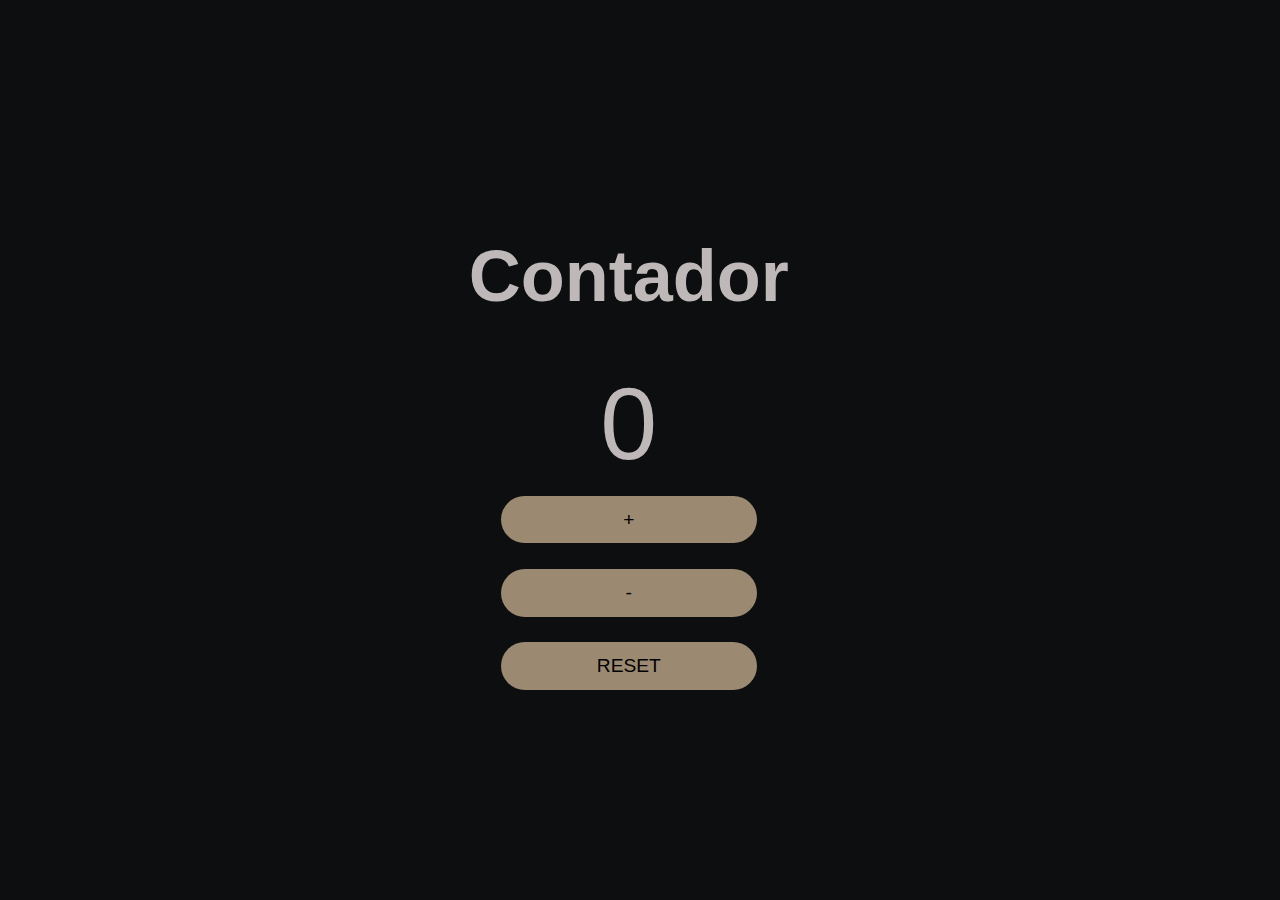
<file: contador/index.html>
<!DOCTYPE html>
<html lang="es">
<head>
    <meta charset="UTF-8">
    <meta http-equiv="X-UA-Compatible" content="IE=edge">
    <meta name="viewport" content="width=device-width, initial-scale=1.0">
    <title>Contador</title>
    <link rel="stylesheet" href="/contador/style.css">
</head>
<body>
    <div class="Contenedor">
        <h1>Contador</h1>
        <span id="Valor">0</span>
        <button class="Boton +">+</button>
        <button class="Boton -">-</button>
        <button class="Boton Reset">Reset</button>
    </div>

    <script src="/contador/index.js"></script>
</body>
</html>
</file>
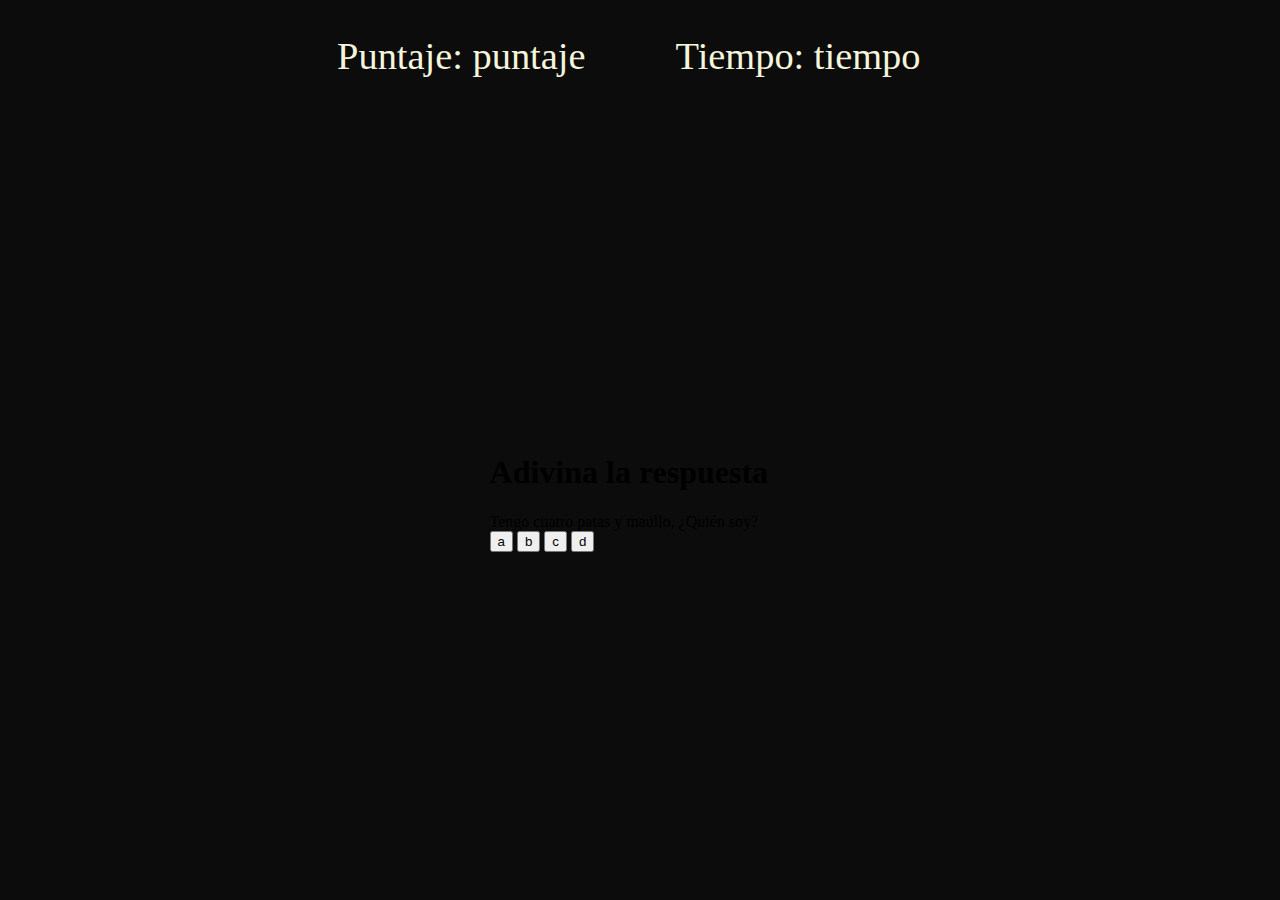
<file: kahoot/index.html>
<!DOCTYPE html>
<html lang="es">
<head>
    <meta charset="UTF-8">
    <meta name="viewport" content="width=device-width, initial-scale=1.0">
    <title>Kahoot</title>
    <link rel="stylesheet" href="/kahoot/style.css">
</head>
<body>
    <div class="data">
        <span id="puntaje">Puntaje: puntaje</span>
        <span id="tiempo">Tiempo: tiempo</span>
    </div>

    <div class="main">
        <h1>Adivina la respuesta</h1>

        <div class="question">        
            <span id="pregunta"> Tengo cuatro patas y maúllo, ¿Quién soy?</span>
            <div class="buttons">
                <button id="guess"> a </button>
                <button id="guess"> b </button>
                <button id="guess"> c </button>
                <button id="guess"> d </button>
            </div>
        </div>
    </div>
</body>
</html>
</file>
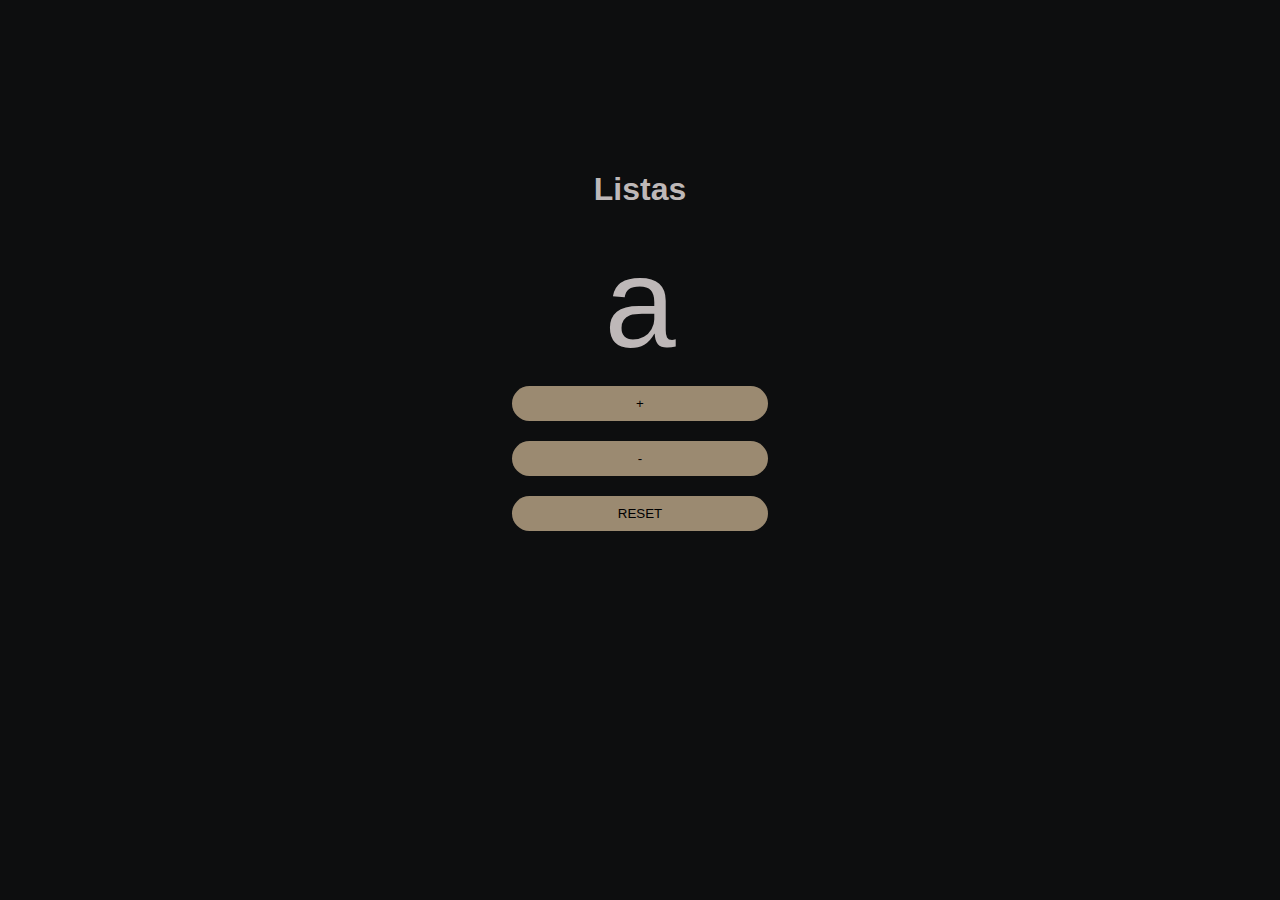
<file: Listas/index.html>
<!DOCTYPE html>
<html lang="es">
<head>
    <meta charset="UTF-8">
    <meta http-equiv="X-UA-Compatible" content="IE=edge">
    <meta name="viewport" content="width=device-width, initial-scale=1.0">
    <title>Listas</title>
    <link rel="stylesheet" href="/Listas/style.css">
</head>
<body>
    <div class="Contenedor">
        <h1>Listas</h1>
        <span id="value">a</span>
        <button class="Boton +">+</button>
        <button class="Boton -">-</button>
        <button class="Boton Reset">Reset</button>
    </div>

    <script src="/Listas/index.js"></script>
</body>
</html>
</file>
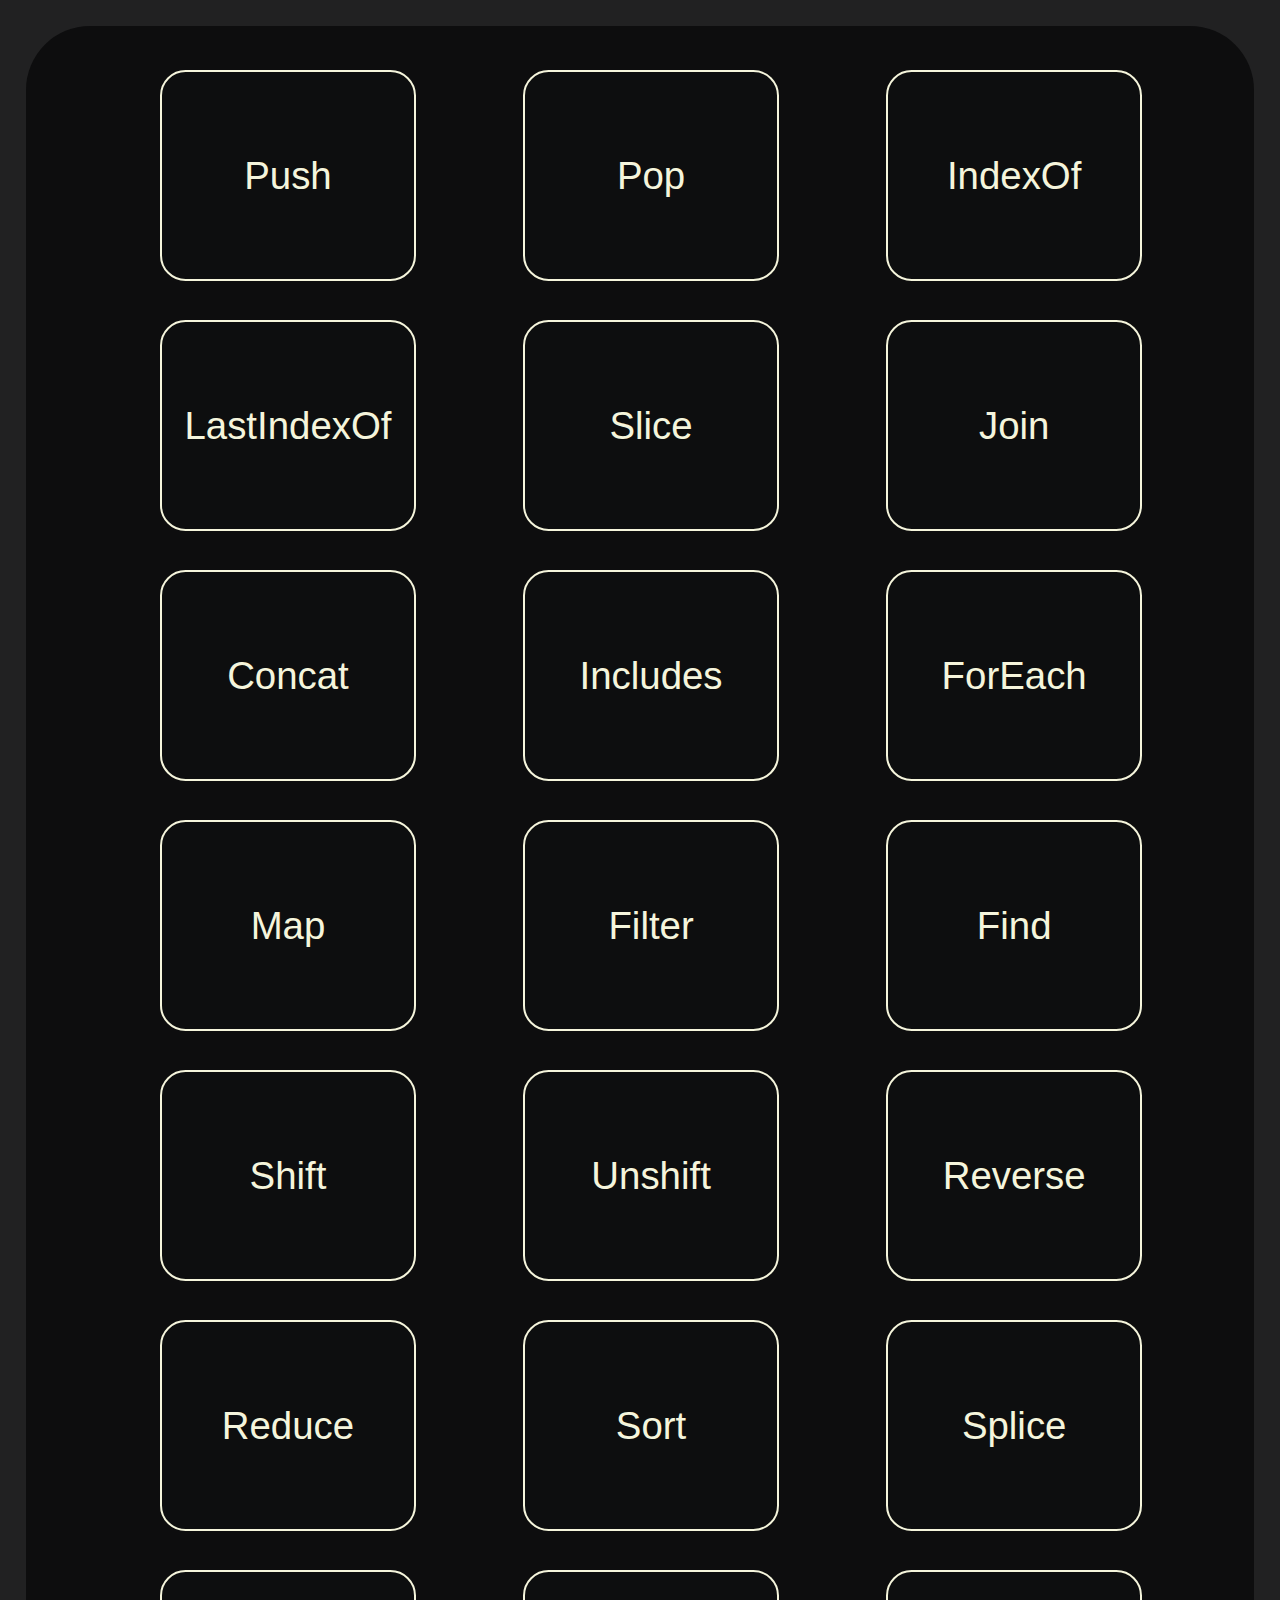
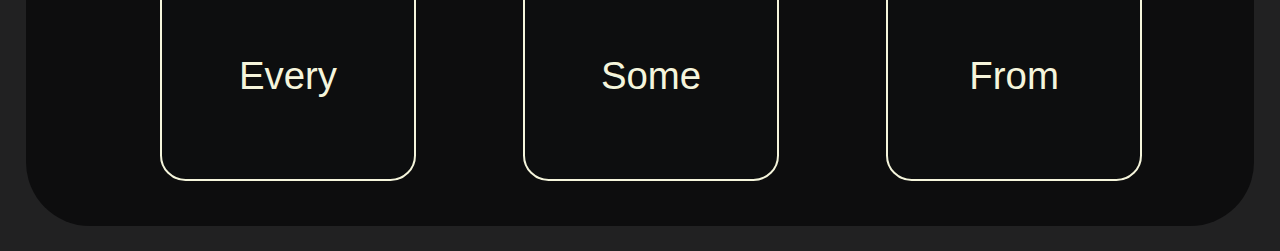
<file: prueba/index.html>
<!DOCTYPE html>
<html lang="es">
<head>
    <meta charset="UTF-8">
    <meta http-equiv="X-UA-Compatible" content="IE=edge">
    <meta name="viewport" content="width=device-width, initial-scale=1.0">
    <title>Pruebas</title>
    <link rel="stylesheet" href="/prueba/style.css">
</head>
<body>
    <div class="botones">
        <a href="#" class="click" id="Push"> Push </a>
        <a href="#" class="click" id="Pop"> Pop </a>
        <a href="#" class="click" id="IndexOf"> IndexOf </a>
        <a href="#" class="click" id="LastIndexOf"> LastIndexOf </a>
        <a href="#" class="click" id="Slice"> Slice </a>
        <a href="#" class="click" id="Join"> Join </a>
        <a href="#" class="click" id="Concat"> Concat </a>
        <a href="#" class="click" id="Includes"> Includes </a>
        <a href="#" class="click" id="ForEach"> ForEach </a>
        <a href="#" class="click" id="Map"> Map </a>
        <a href="#" class="click" id="Filter"> Filter </a>
        <a href="#" class="click" id="Find"> Find </a>
        <a href="#" class="click" id="Shift"> Shift </a>
        <a href="#" class="click" id="Unshift"> Unshift </a>
        <a href="#" class="click" id="Reverse"> Reverse </a>
        <a href="#" class="click" id="Reduce"> Reduce </a>
        <a href="#" class="click" id="Sort"> Sort </a>
        <a href="#" class="click" id="Splice"> Splice </a>
        <a href="#" class="click" id="Every"> Every </a>
        <a href="#" class="click" id="Some"> Some </a>
        <a href="#" class="click" id="From"> From </a>
    </div>

    <div class="modales">
        <section class="modal" id="MPush">
            <div class="contenedor" id="Push">
                <h2 class="titulo_modal">Push</h2>
                <p class="párrafo_modal">El método push() añade uno o más elementos al final de un array </p>
                <div class="show">
                    <input type="text" id="pushElemento" placeholder="Ingrese un elemento">
                    <button id="pushBoton">Añadir Elemento</button>
                </div>
                <div id="pushContenido"></div>
                <a href="#" class="cerrar" id="cerrar"> Cerrar </a>
            </div>
        </section>

        <section class="modal" id="MPop">
            <div class="contenedor" id="Pop">
                <h2 class="titulo_modal">Pop</h2>
                <p class="párrafo_modal">El método pop() elimina el último elemento de un array</p>
                <div class="show">
                    <input type="text" id="pushElemento" placeholder="Ingrese un elemento">
                    <button id="pushBoton">Añadir Elemento</button>
                </div>
                <div id="pushContenido"></div>
                <a href="#" class="cerrar" id="cerrar2"> Cerrar </a>
            </div>
        </section>

        <section class="modal" id="MIndexOf">
            <div class="contenedor" id="IndexOf">
                <h2 class="titulo_modal">IndexOf</h2>
                <p class="párrafo_modal">El método indexOf() devuelve el primer índice en el que se puede encontrar un 
                    elemento en el array, o -1 si no está presente.
                </p>
                <a href="#" class="cerrar" id="cerrar3"> Cerrar </a>
            </div>
        </section>

        <section class="modal" id="MLastIndexOf">
            <div class="contenedor" id="LastIndexOf">
                <h2 class="titulo_modal">LastIndexOf</h2>
                <p class="párrafo_modal">El método lastIndexOf() devuelve el último índice en el que se puede encontrar un elemento 
                    dado en el array, o -1 si no está presente. El array busca hacia atrás, comenzando por el último elemento.
                </p>
                <a href="#" class="cerrar" id="cerrar4"> Cerrar </a>
            </div>
        </section>

        <section class="modal" id="MSlice">
            <div class="contenedor" id="Slice">
                <h2 class="titulo_modal">Slice</h2>
                <p class="párrafo_modal">El método slice() devuelve una copia superficial de una parte de un array en uno nuevo,
                    seleccionado de principio a fin (no se incluye el final), donde el inicio y el final se representan por los índices
                    de los elementos de ese array. El array original no se modificará.
                </p>
                <a href="#" class="cerrar" id="cerrar5"> Cerrar </a>
            </div>
        </section>

        <section class="modal" id="MJoin">
            <div class="contenedor" id="Join">
                <h2 class="titulo_modal">Join</h2>
                <p class="párrafo_modal">El método join() crea y devuelve un nuevo string al concatenar todos los elementos 
                    en un array (o un objeto similar a un array), utilizando un caracter o cadena específicos entre estos. 
                    Si la matriz tiene solo un elemento, ese elemento se devolverá sin usar el separador.
                </p>
                <a href="#" class="cerrar" id="cerrar6"> Cerrar </a>
            </div>
        </section>

        <section class="modal" id="MConcat">
            <div class="contenedor" id="Concat">
                <h2 class="titulo_modal">Concat</h2>
                <p class="párrafo_modal">El método concat() se utiliza para juntar dos o más arrays. 
                    Este método no cambia los arrays existentes, sino que devuelve un nuevo array.
                </p>
                <a href="#" class="cerrar" id="cerrar7"> Cerrar </a>
            </div>
        </section>

        <section class="modal" id="MIncludes">
            <div class="contenedor" id="Includes">
                <h2 class="titulo_modal">Includes</h2>
                <p class="párrafo_modal">El método includse() determina si un array incluye un cierto valor en sus elementos, 
                    devolviendo verdadero o falso según corresponda.
                </p>
                <a href="#" class="cerrar" id="cerrar8"> Cerrar </a>
            </div>
        </section>

        <section class="modal" id="MForEach">
            <div class="contenedor" id="ForEach">
                <h2 class="titulo_modal">ForEach</h2>
                <p class="párrafo_modal">El método forEach() ejecuta una función proporcionada una vez para cada elemento de la matriz.</p>
                <a href="#" class="cerrar" id="cerrar9"> Cerrar </a>
            </div>
        </section>

        <section class="modal" id="MMap">
            <div class="contenedor" id="Map">
                <h2 class="titulo_modal">Map</h2>
                <p class="párrafo_modal">El método map() crea un nuevo array con los resultados de llamar a una función proporcionada 
                    en cada elemento del array llamado.
                </p>
                <a href="#" class="cerrar" id="cerrar10"> Cerrar </a>
            </div>
        </section>

        <section class="modal" id="MFilter">
            <div class="contenedor" id="Filter">
                <h2 class="titulo_modal">Filter</h2>
                <p class="párrafo_modal">El método filter() crea una copia superficial de una parte del array dado, 
                    filtrada solo a los elementos del array que pasan la condición implementada por la función proporcionada.
                </p>
                <a href="#" class="cerrar" id="cerrar11"> Cerrar </a>
            </div>
        </section>

        <section class="modal" id="MFind">
            <div class="contenedor" id="Find">
                <h2 class="titulo_modal">Find</h2>
                <p class="párrafo_modal">El método find() devuelve el primer elemento del array proporcionado que satisfaga 
                    la condición de prueba proporcionada. Si ningún valor satisface la condición de prueba, se devuelve undefined.
                </p>
                <a href="#" class="cerrar" id="cerrar12"> Cerrar </a>
            </div>
        </section>

        <section class="modal" id="MShift">
            <div class="contenedor" id="Shift">
                <h2 class="titulo_modal">Shift</h2>
                <p class="párrafo_modal">
                    El método shift() elimina el primer elemento de un array y devuelve ese elemento eliminado. 
                    Este método cambia la longitud de la matriz.
                </p>
                <a href="#" class="cerrar" id="cerrar13"> Cerrar </a>
            </div>
        </section>

        <section class="modal" id="MUnshift">
            <div class="contenedor" id="Unshift">
                <h2 class="titulo_modal">Unshift</h2>
                <p class="párrafo_modal">El método unshift() agrega los elementos especificados al comienzo de un array 
                    y devuelve la nueva longitud de la matriz.
                </p>
                <a href="#" class="cerrar" id="cerrar14"> Cerrar </a>
            </div>
        </section>

        <section class="modal" id="MReverse">
            <div class="contenedor" id="Reverse">
                <h2 class="titulo_modal">Reverse</h2>
                <p class="párrafo_modal">El método reverse() invierte un array, de manera que el primer elemento del array 
                    ahora se convierte en el último y el último elemento se convierte en el primero. 
                    En otras palabras, el orden de los elementos en el arreglo estará girado hacia la dirección opuesta a la 
                    establecida anteriormente.
                </p>
                <a href="#" class="cerrar" id="cerrar15"> Cerrar </a>
            </div>
        </section>

        <section class="modal" id="MReduce">
            <div class="contenedor" id="Reduce">
                <h2 class="titulo_modal">Reduce</h2>
                <p class="párrafo_modal">El método reduce() ejecuta una función llamada "reductora", proporcionada por el usuario en 
                    cada elemento de la matriz, en orden, pasando el valor de retorno del cálculo en el elemento anterior. 
                    El resultado final de ejecutar el reductor en todos los elementos de la matriz es un valor único. 
                    (Suma todos los elementos del array)
                </p>
                <a href="#" class="cerrar" id="cerrar16"> Cerrar </a>
            </div>
        </section>

        <section class="modal" id="MSort">
            <div class="contenedor" id="Sort">
                <h2 class="titulo_modal">Sort</h2>
                <p class="párrafo_modal">El método Sort() organiza los elementos de un array de manera alfabética ascendente, 
                    devolviendo el mismos array, ahora organizado
                </p>
                <a href="#" class="cerrar" id="cerrar17"> Cerrar </a>
            </div>
        </section>

        <section class="modal" id="MSplice">
            <div class="contenedor" id="Splice">
                <h2 class="titulo_modal">Splice</h2>
                <p class="párrafo_modal">El método splice() cambia el contenido de un array, eliminando o reemplazando elementos 
                    existentes y/o agregando nuevos elementos en su lugar.
                </p>
                <a href="#" class="cerrar" id="cerrar18"> Cerrar </a>
            </div>
        </section>

        <section class="modal" id="MEvery">
            <div class="contenedor" id="Every">
                <h2 class="titulo_modal">Every</h2>
                <p class="párrafo_modal">El método every() prueba si todos los elementos del array pasan la prueba implementada 
                    por la función proporcionada. Devuelve un valor booleano.
                </p>
                <a href="#" class="cerrar" id="cerrar19"> Cerrar </a>
            </div>
        </section>

        <section class="modal" id="MSome">
            <div class="contenedor" id="Some">
                <h2 class="titulo_modal">Some</h2>
                <p class="párrafo_modal">
                    El método some() prueba si al menos un elemento del array pasa la prueba implementada por la función proporcionada. 
                    Devuelve verdadero si, en el array, encuentra un elemento para el cual la función proporcionada devuelve verdadero; 
                    de lo contrario, devuelve falso. No modifica la matriz.
                </p>
                <a href="#" class="cerrar" id="cerrar20"> Cerrar </a>
            </div>
        </section>

        <section class="modal" id="MFrom">
            <div class="contenedor" id="From">
                <h2 class="titulo_modal">From</h2>
                <p class="párrafo_modal">El método from() crea un nuevo array a partir de un objeto iterable o similar a una matriz
                    haciendo una copia superficial del array dado.
                </p>
                <a href="#" class="cerrar" id="cerrar21"> Cerrar </a>
            </div>
        </section>
    </div>

    <div class="scripts">
        <script src="/prueba/js/map.js" ></script>
        <script src="/prueba/js/filter.js" ></script>
        <script src="/prueba/js/foreach.js" ></script>
        <script src="/prueba/js/find.js" ></script>
        <script src="/prueba/js/sort.js" ></script>
        <script src="/prueba/js/some.js" ></script>
        <script src="/prueba/js/every.js" ></script>
        <script src="/prueba/js/concat.js" ></script>
        <script src="/prueba/js/includes.js" ></script>
        <script src="/prueba/js/join.js" ></script>
        <script src="/prueba/js/reduce.js" ></script>
        <script src="/prueba/js/index.js" ></script>
        <script src="/prueba/js/push.js" ></script>
        <script src="/prueba/js/pop.js" ></script>
        <script src="/prueba/js/shift.js" ></script>
        <script src="/prueba/js/unshift.js" ></script>
        <script src="/prueba/js/slice.js" ></script>
        <script src="/prueba/js/reverse.js" ></script>
        <script src="/prueba/js/splice.js" ></script>
        <script src="/prueba/js/lastindex.js" ></script>
        <script src="/prueba/js/from.js" ></script>  
    </div>

</body>
</html>
</file>
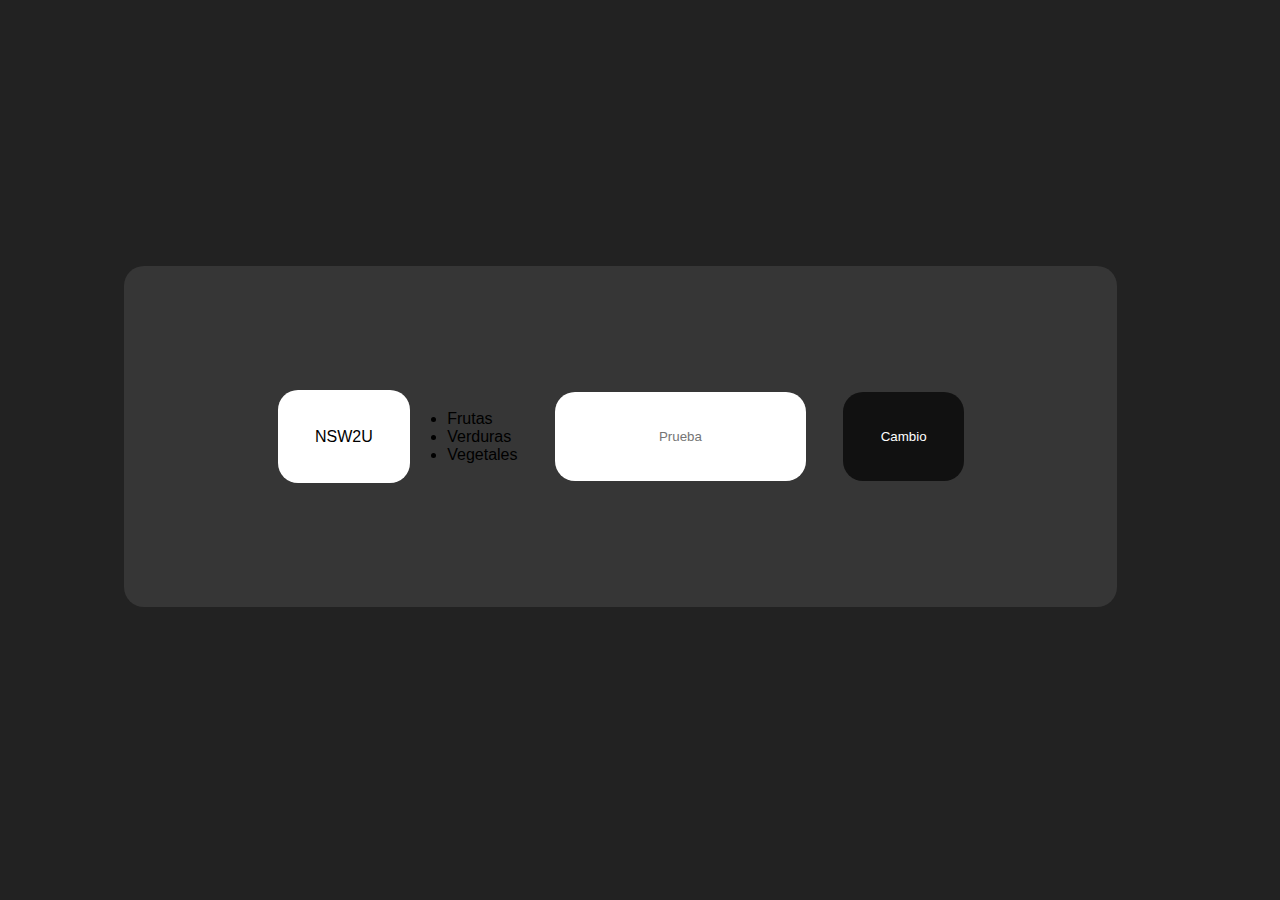
<file: reposiciones/1/index.html>
<!DOCTYPE html>
<html lang="es">
<head>
    <meta charset="UTF-8">
    <meta name="viewport" content="width=device-width, initial-scale=1.0">
    <title>Document</title>
    <link rel="stylesheet" href="/reposiciones/1/style.css">
</head>
<body>
    <div class="cuadro">
        <a href="https://nsw2u.com">NSW2U</a>

        <ul id="lista">
            <li>Frutas</li>
            <li>Verduras</li>
            <li>Vegetales</li>
        </ul>

        <input type="text" placeholder="Prueba" id="input">
        <button onclick="update()" id="boton">Cambio</button>
    </div>
</body>
<script src="/reposiciones/1/index.js"></script>
</html>
</file>
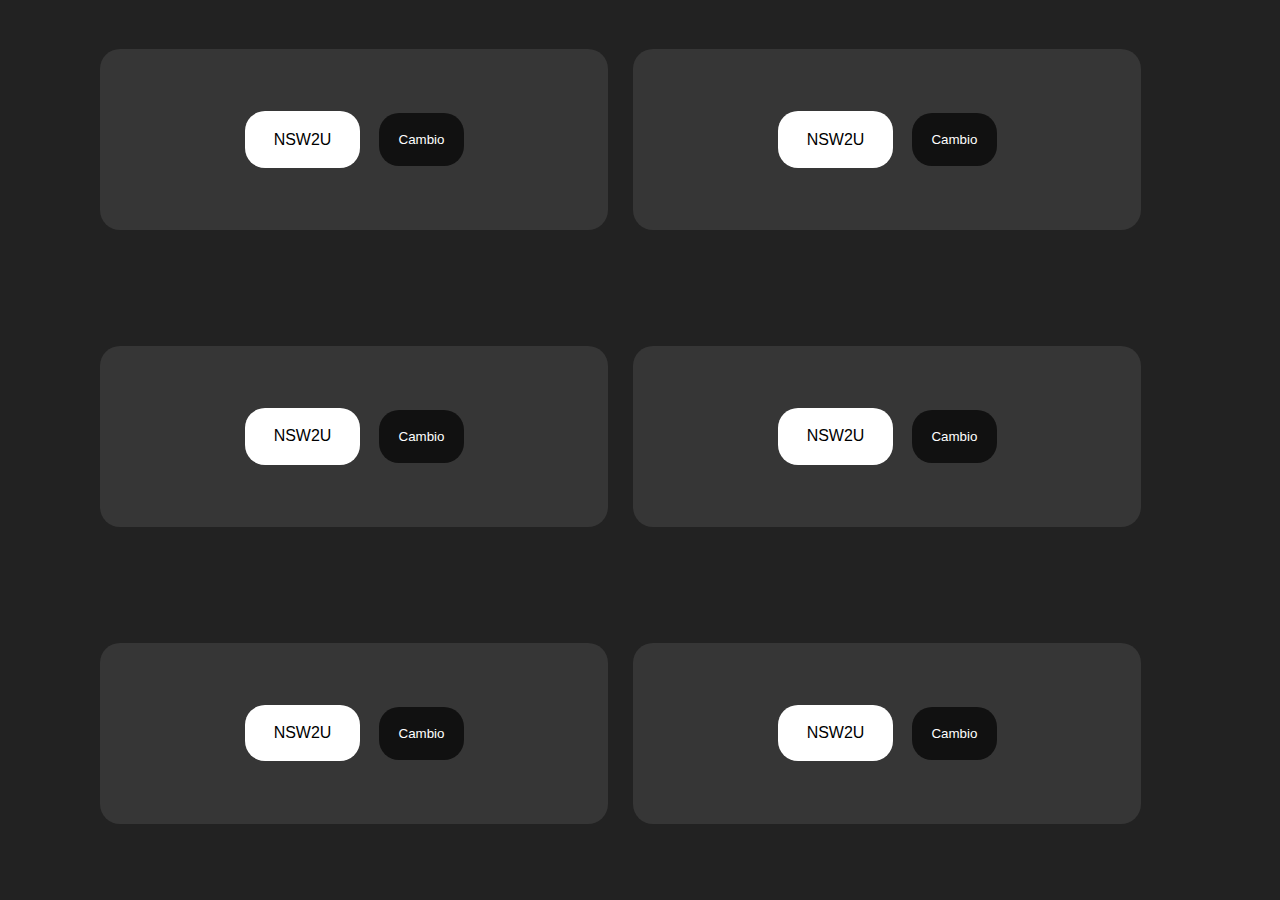
<file: reposiciones/2/index.html>
<!DOCTYPE html>
<html lang="es">
<head>
    <meta charset="UTF-8">
    <meta name="viewport" content="width=device-width, initial-scale=1.0">
    <title>Document</title>
    <link rel="stylesheet" href="/reposiciones/2/style.css">
</head>
<body>
    <div class="cuadro" id="uno">
        <a href="#">NSW2U</a>
        <button onclick="update1()" id="boton">Cambio</button>
    </div>

    <div class="cuadro" id="dos">
        <a href="#">NSW2U</a>
        <button onclick="update2()" id="boton">Cambio</button>
    </div>

    <div class="cuadro" id="tres">
        <a href="#">NSW2U</a>
        <button onclick="update3()" id="boton">Cambio</button>
    </div>

    <div class="cuadro" id="cuatro">
        <a href="#">NSW2U</a>
        <button onclick="update4()" id="boton">Cambio</button>
    </div>

    <div class="cuadro" id="cinco">
        <a href="#">NSW2U</a>
        <button onclick="update5()" id="boton">Cambio</button>
    </div>

    <div class="cuadro" id="seis">
        <a href="#">NSW2U</a>
        <button onclick="update6()" id="boton">Cambio</button>
    </div>
</body>
<script src="/reposiciones/2/index1.js"></script>
</html>
</file>
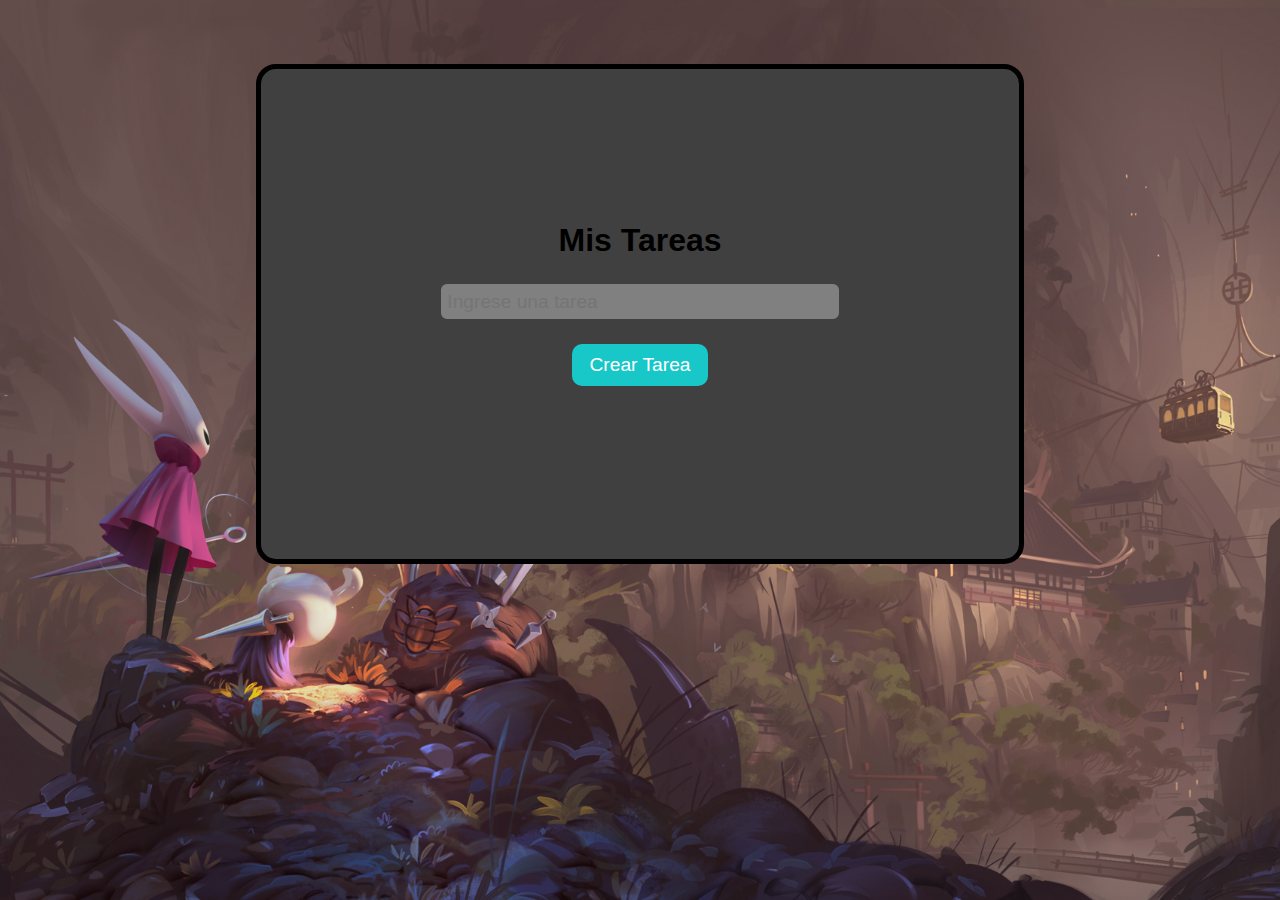
<file: reposiciones/3/index.html>
<!DOCTYPE html>
<html lang="es">
<head>
    <meta charset="UTF-8">
    <meta name="viewport" content="width=device-width, initial-scale=1.0">
    <title>Document</title>
    <link rel="stylesheet" href="/reposiciones/3/style.css">
    <link rel="stylesheet" href="https://cdn.jsdelivr.net/npm/bootstrap-icons@1.10.5/font/bootstrap-icons.css">
</head>
<body>
    <div class="cuadro">
        <h1>Mis Tareas</h1>

        <input type="text" id="ingreso" placeholder="Ingrese una tarea" onchange="agregarTarea()">
        <button type="submit">Crear Tarea</button>
        <div id="tareas">
            
        </div>

    </div>
</body>
<script src="/reposiciones/3/index1.js"></script>
</html>
</file>
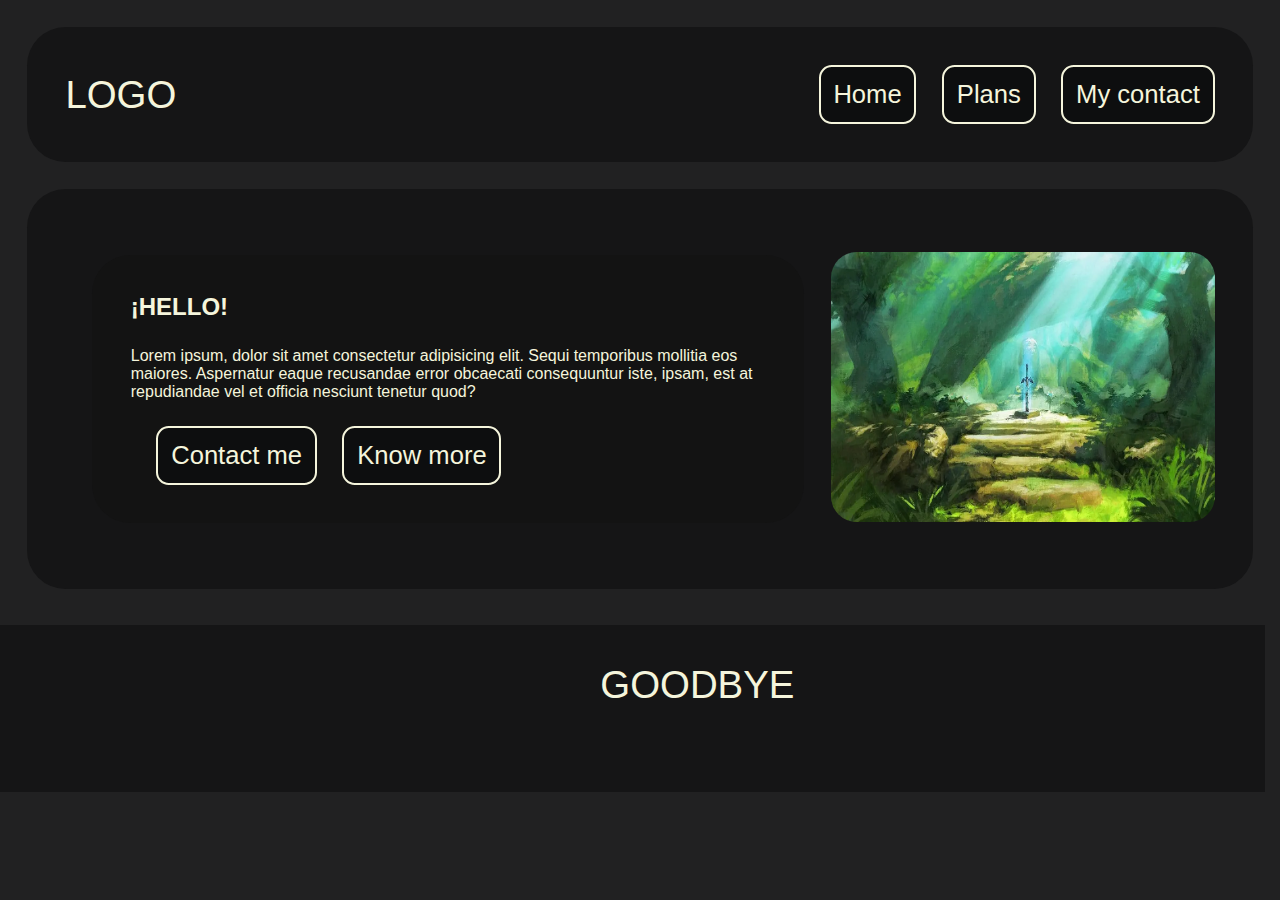
<file: semanaDW/1/html/index.html>
<!DOCTYPE html>
<html lang="es">
<head>
    <meta charset="UTF-8">
    <meta name="viewport" content="width=device-width, initial-scale=1.0">
    <title>Form contact</title>
    <link rel="stylesheet" href="/semanaDW/1/css/style.css">    
</head>
<body>
    <header>
        <div class="logo">
            <span id="logo">LOGO</span>
        </div>

        <div class="menu">
            <a  href="#">Home</a>
            <a  href="#">Plans</a>
            <a  href="#">My contact</a>
        </div>
    </header>

    <main>
        <div class="text">
            <h2>¡HELLO!</h2>
            <p>Lorem ipsum, dolor sit amet consectetur adipisicing elit. Sequi temporibus mollitia eos maiores. 
                Aspernatur eaque recusandae error obcaecati consequuntur iste, ipsam, est at repudiandae vel et 
                officia nesciunt tenetur quod?</p>

            <div class="buttons">
                <a  href="#" id="openmodal">Contact me</a>
                <a  href="#">Know more</a> 
            </div>
        </div>

        <div class="img">
            <img src="/semanaDW/1/media/zelda fondo.png" alt="img" id="img">
        </div>
    </main>

    <section class="modal">
        <div class="contenedor">
            <div class="contact">
                <div class="mail">
                    <h2 class="titulo_modal">Envíanos un email</h2>
                    <input type="text" placeholder="Asunto:" id="asunto">
                    <input type="text" placeholder="Descripción:" id="descripción">
                    <a  href="#" id="enviar">Enviar</a> 
                </div>
                <img src="/semanaDW/1/media/mail-removebg-preview.png" alt="escribir correo" id="write">
            </div>
            <img src="/semanaDW/1/media/simbolo-x.png" id="cerrar">
        </div>
    </section>

    <footer>
        <span class="bye">GOODBYE</span>
    </footer>

    <script src="/semanaDW/1/js/index.js"></script>
</body>
</html>
</file>
<file: contador/style.css>
body{
    background-color: rgb(13, 14, 15);
    height: 97vh;
    width: 97vw;
}

.Contenedor{
    display: flex;
    flex-direction: column;
    align-items: center;
    justify-content: center;
    height: 97vh;
    width: 97vw;
    color: rgb(190, 184, 184);
    font-family: Arial, Helvetica, sans-serif;
}

span{
    font-size: 8vw;
    font-family: Arial, Helvetica, sans-serif;
}

button{
    border-radius: 2vw;
    border: none;
    cursor: pointer;
    padding: 1vw 2vw;
    margin: 1vw;
    background-color: rgb(155, 138, 113);
    text-transform: uppercase;
    width: 20vw;
    font-size: 1.5vw;
}

h1{
    display: flex;
    font-size: 8vh;
    justify-content: center;
    align-items: center;
}
</file>
<file: kahoot/style.css>
html{
    margin: 0px;
    padding: 0px;
    height: 100vh;
    width: 100vw;
    transition: 0.5s;
}

body{
    background-color: rgb(12, 12, 12);
    display: grid;
    width: 97vw;
    height: 97vh;
    transition: 0.5s;
    justify-items: center;
    align-items: start;
}

.data{
    color: beige;
    display: flex;
    font-size: 3vh; font-size: 3vw;
    padding: 2vh; padding: 2vw;
    gap: 10vh;
    transition: 0.5s;
}

.main{
    display: grid;
}
</file>
<file: Listas/style.css>
body{
    background-color: rgb(13, 14, 15);
    transition: 250ms;
}

.Contenedor{
    display: flex;
    flex-direction: column;
    align-items: center;
    justify-content: center;
    height: 75vh;
    color: rgb(190, 184, 184);
    font-family: Arial, Helvetica, sans-serif;
    transition: 250ms;
}

span{
    font-size: 10vh; font-size: 10vw;    
    font-family: Arial, Helvetica, sans-serif;
    transition: 250ms;
}

button{
    border-radius: 20px;
    border: none;
    cursor: pointer;
    padding: 10px 20px;
    margin: 10px;
    background-color: rgb(155, 138, 113);
    text-transform: uppercase;
    width: 20vw;
    transition: 250ms;
}

button:hover{
    border-radius: 20px;
    border: none;
    cursor: pointer;
    padding: 10px 20px;
    margin: 10px;
    background-color: rgb(121, 107, 87);
    text-transform: uppercase;
    width: 20vw;
    transition: 250ms;
}
</file>
<file: prueba/style.css>
*{
    margin: 0px;
    padding: 0px;
    box-sizing: border-box;
}

body{
    background-color: rgb(33, 33, 34);
    transition: 250ms;  
}

.botones{
    background-color: rgb(13, 13, 14);
    transition: 250ms;  
    display: grid;
    height: 200vh;
    width: 96vw;
    grid-template-columns: repeat(3, 1fr);
    margin: 2vh; margin: 2vw;
    padding: 2vh; padding: 2vw;
    padding-left: 9vh; padding-left: 9vw;
    border-radius: 5vh; border-radius: 5vw;
    grid-gap: .1vh; grid-gap: .1vw;
}

.click{
    display: flex;
    align-items: center;
    justify-content: center;
    text-decoration: none;
    font-family: Arial, Helvetica, sans-serif;
    color: beige;
    font-size: 3vh; font-size: 3vw;
    border-radius: 1vh; border-radius: 2vw;
    padding: 1.5vh; padding: 1.5vw;
    margin: 1.5vh; margin: 1.5vw;
    width: 20vw;
    border: solid beige 0.2vh; border: solid beige 0.2vw;
    text-align: center;
    transition: 0.5s;
    background-color: rgb(13, 14, 15);
    text-align: center;
}

.click:hover{
    background-color: beige;
    color: rgb(13, 14, 15);
    transition: 0.5s;
}

.modal{
    position: fixed;
    top: 0;
    right: 0;
    left: 0;
    display: flex;
    background-color: rgba(13, 14, 15, 0.705);
    bottom: 0;
    opacity: 0;
    pointer-events: none;
    transition: opacity .4s;
    --transform: translateY(-100vh);
    --transition: transform .4s .5s;
    transition: opacity .4s .5s;
}

.modal--show{
    opacity: 1;
    pointer-events: unset;
    transition: opacity .4s;
    --transform: translateY(0);
    --transition: transform .4s .4s;
}

.contenedor{
    margin: auto;
    width: auto;
    max-width: 90vw;
    max-height: 80vh;
    display: grid;
    background-color: beige;
    border-radius: 2vh; border-radius: 2vw;
    padding: 3vh; padding: 3vw;
    gap: 1vh; gap: 1vw;
    place-items: center;
    grid-auto-columns: 100%;
    transform: var(--transform);
    transition: var(--transition);
    transition: 1s;    
}

.imagen_modal{
    width: 30vw;
    height: 40vh;
    transition: 0.5s;
}

.titulo_modal{
    font-size: 3vh; font-size: 3vw;
    font-family: Arial, Helvetica, sans-serif;
    transition: 0.5s;
}

.párrafo_modal{
    margin-bottom: 1vh; margin-bottom: 1vw;
    font-size: 1.3vh; font-size: 1.3vw;
    transition: 0.5s;
}

.cerrar{
    text-decoration: none;
    font-family: Arial, Helvetica, sans-serif;
    color: beige;
    border-radius: 1vh; border-radius: 1vw;
    padding: 1vh; padding: 1vw;
    width: 14vw;
    border: solid beige 0.2vh; border: solid beige 0.2vw;
    text-align: center;
    transition: 0.5s;
    background-color: rgb(13, 14, 15);
    width: 13vw;
    height: 7vh;
    text-align: center;
    font-size: 1.5vh; font-size: 1.5vw;
}

.cerrar:hover{
    background-color: rgb(172, 172, 172);
    color: rgb(13, 14, 15);
}

#pushContenido{
    display: grid;
    gap: inherit;
    max-width: 80vw;
    max-height: 80vh;
    margin: 0px;
    grid-template-columns: repeat(4, 1fr);
    transition: 1s
}

#pushElemento{
    display: flex;
    justify-content: center;
    font-family: Arial, Helvetica, sans-serif;
    color: rgb(13, 14, 15);
    font-size: 1.2vh; font-size: 1.3vw;
    border-radius: 1vh; border-radius: 2vw;
    padding: 1.2vh; padding: 1.3vw;
    margin: 1.2vh; margin: 1.2vw;
    width: 20vw;
    border: solid beige 0.2vh; border: solid beige 0.2vw;
    text-align: center;
    transition: 0.5s;
    background-color: beige;
    text-align: center;
    border: solid rgb(13, 14, 15) 0.3vh;
}

#pushElemento:hover{
    display: flex;
    justify-content: center;
    font-family: Arial, Helvetica, sans-serif;
    color: beige;
    font-size: 1.2vh; font-size: 1.3vw;
    border-radius: 1vh; border-radius: 2vw;
    padding: 1.2vh; padding: 1.3vw;
    margin: 1.2vh; margin: 1.2vw;
    width: 20vw;
    border: solid beige 0.2vh; border: solid beige 0.2vw;
    text-align: center;
    transition: 0.5s;
    background-color: rgb(13, 14, 15);
    text-align: center;
}

#pushBoton{
    display: flex;
    justify-content: center;
    font-family: Arial, Helvetica, sans-serif;
    color: beige;
    font-size: 1.2vh; font-size: 1.3vw;
    border-radius: 1vh; border-radius: 2vw;
    padding: 1.2vh; padding: 1.3vw;
    margin: 1.2vh; margin: 1.2vw;
    width: 20vw;
    border: solid beige 0.2vh; border: solid beige 0.2vw;
    text-align: center;
    transition: 0.5s;
    background-color: rgb(13, 14, 15);
    text-align: center;
}

#pushBoton:hover{
    display: flex;
    justify-content: center;
    font-family: Arial, Helvetica, sans-serif;
    color: rgb(13, 14, 15);
    font-size: 1.2vh; font-size: 1.3vw;
    border-radius: 1vh; border-radius: 2vw;
    padding: 1.2vh; padding: 1.3vw;
    margin: 1.2vh; margin: 1.2vw;
    width: 20vw;
    border: solid beige 0.2vh; border: solid beige 0.2vw;
    text-align: center;
    transition: 0.5s;
    background-color: beige;
    text-align: center;
    border: solid rgb(13, 14, 15) 0.3vh;
}

.show{
    display: flex;
    align-items: center;
    padding-left: 0px;
}

.element{
    font-family: Arial, Helvetica, sans-serif;
    margin: auto;
    width: auto;
    height: auto;
    max-width: 90vw;
    max-height: 80vh;
    display: grid;
    background-color:  rgba(13, 14, 15, 0.61);
    border-radius: 2vh; border-radius: 2vw;
    place-items: center;
    padding: 1vh; padding: 1vw;
    gap: 5vh; gap: 5vw;
    transition: 1s; 
    margin: 0px;
}
</file>
<file: reposiciones/1/style.css>
*{
    margin: 0;
    padding: 0;
    font-family: Arial, Helvetica, sans-serif;
    text-decoration: none;
    transition: 0.5s;
}

body{
    background-color: rgb(34, 34, 34);
    display: flex;
    justify-content: center;
    align-items: center;
    width: 97vw;
    height: 97vh;
}

.cuadro{
    display: flex;
    justify-content: center;
    align-items: center;
    padding: 10%;
    background-color: rgb(54, 54, 54);
    border-radius: 20px;
    width: 30vw;
    gap: 5%;
    min-width: 60%;
}

a{
    border-radius: 20px;
    padding: 5%;
    border: none;
    text-align: center;
    background-color: white;
    color: black;
}

a:hover{
    background-color: rgb(214, 214, 214);
}

input{
    border-radius: 20px;
    padding: 5%;
    border: none;
    text-align: center;
}

input:hover{
    background-color: rgb(214, 214, 214);
}

#boton{
    border-radius: 20px;
    padding: 5%;
    border: none;
    text-align: center;
    background-color: rgb(17, 17, 17);
    color: rgb(255, 255, 255);
}

#boton:hover{
    background-color: rgb(241, 241, 241);
    color: black;
}

#backb{
    border-radius: 20px;
    padding: 5%;
    border: none;
    text-align: center;
    background-color: rgb(17, 17, 17);
    color: rgb(255, 255, 255);
}

#backb:hover{
    background-color: rgb(241, 241, 241);
    color: black;
}
</file>
<file: reposiciones/2/style.css>
*{
    margin: 0;
    padding: 0;
    font-family: Arial, Helvetica, sans-serif;
    text-decoration: none;
    transition: 0.5s;
}

body{
    background-color: rgb(34, 34, 34);
    display: flex;
    justify-content: center;
    align-items: center;
    width: 97vw;
    height: 97vh;
    flex-wrap: wrap;
    gap: 2%;
    overflow: hidden
}

.cuadro{
    display: flex;
    justify-content: center;
    align-items: center;
    padding: 5%;
    background-color: rgb(54, 54, 54);
    border-radius: 20px;
    width: 30vw;
    gap: 5%;
    min-width: 20%;
}

a{
    border-radius: 20px;
    padding: 5%;
    border: none;
    text-align: center;
    background-color: white;
    color: black;
    width: 20%;
}

a:hover{
    background-color: rgb(214, 214, 214);
}

input{
    border-radius: 20px;
    padding: 5%;
    border: none;
    text-align: center;
}

input:hover{
    background-color: rgb(214, 214, 214);
}

#boton{
    border-radius: 20px;
    padding: 5%;
    border: none;
    text-align: center;
    background-color: rgb(17, 17, 17);
    color: rgb(255, 255, 255);
}

#boton:hover{
    background-color: rgb(241, 241, 241);
    color: black;
}

.backb{
    border-radius: 20px;
    padding: 5%;
    border: none;
    text-align: center;
    background-color: rgb(17, 17, 17);
    color: rgb(255, 255, 255);
}

.backb:hover{
    background-color: rgb(241, 241, 241);
    color: black;
}
</file>
<file: reposiciones/3/style.css>
*{
    margin: 0;
    padding: 0;
    font-family: Arial, Helvetica, sans-serif;
    text-decoration: none;
    transition: 0.2s;
    box-sizing: border-box;
}

body{
    background: url(imagenes/fondo.jpg) no-repeat center center/ cover;
    display: flex;
    justify-content: center;
    align-items: center;
    text-align: center;
    padding: 5% 0;
    gap: 2%;
    background-attachment: fixed;
}

.cuadro{
    display: flex;
    width: 60%;
    min-height: 500px;
    background-color: #404040;
    padding: 40px;
    border: 5px solid black;
    border-radius: 20px;
    align-items: center;
    flex-direction: column;
    justify-content: center;    
}

h1{
    font-size: 200%;
    font-weight: bold;
}

input{
    background-color: grey;
    width: 60%;
    height: 10%;
    font-size: 120%;
    margin: 3%;
    padding: 1%;
    border: 4px solid #404040;
    border-radius: 10px;
}

button{
    width: 20%;
    height: 10%;
    padding: 10px;
    color: white;
    background-color: rgba(17, 225, 225, 0.84);
    font-size: 120%;
    border-radius: 10px;
    border: none;
    cursor: pointer;
    user-select: none;
}

#tareas{
    width: 80%;
    margin-top: 20px;
    display: grid;
    justify-items: center;
}

.tarea{
    width: 100%;
    min-height: 70px;
    font-size: 25px;
    padding: 10px;
    margin-top: 10px;
    color: white;
    background-color: #043659;
    border: 2px solid black;
    border-radius: 10px;
    display: flex;
    align-items: center;
    justify-content: space-between;
    text-align: center;
    max-width: 100%;
    text-overflow: inherit;
    overflow-wrap: anywhere;
}

.tarea.completada{
    text-decoration: line-through;
    background-color: black;
    border: 2px solid white;
}

.tarea.completada .icono-completar{
    color: rgb(163, 7, 7);
}

.tarea p{
    max-width: 350px;
}

i{
    margin:5px ;
    padding: 10px;
    cursor: pointer;
}

.icono-completar{
    color: rgb(19, 146, 19);
}


.icono-eliminar{
    color: white;
}

.icono-completar:hover,
.icono-eliminar:hover{
    background-color: rgba(255,255,255,0.523);
    border-radius: 20px;
}

img{
    width: 30vmin;
    height: 20vmin;
}

.show{
    position: fixed;
    width: 120vmin;
    height: 80vmin;
    margin-top: -15%;
    margin-left: -9.8%;
}
</file>
<file: semanaDW/1/css/style.css>
*{
    margin: 0px;
    padding: 0px;
    box-sizing: border-box;
}

body{
    background-color: rgb(33, 33, 34);
    transition: 250ms;  
}

#logo{
    width: 5vw;
    height: 10vh;
    color: beige;
    font-size: 3vw;
    font-family: Arial, Helvetica, sans-serif;
    transition: 0.1s;
}

header{
    margin: 3vh;
    background-color: rgb(21, 21, 22);
    padding: 3vw;
    border-radius: 5vh; border-radius: 3vw;
    transition: 0.1s;
    display: flex;
    justify-content: space-between;
    align-items: center;
}   

.menu{
    display: flex;

}

a{
    text-decoration: none;
    font-family: Arial, Helvetica, sans-serif;
    color: beige;
    border-radius: 1vw;
    padding: 1vw;
    border: solid beige 0.2vw;
    transition: 0.1s;
    background-color: rgb(13, 14, 15);
    max-height: 10vh;
    text-align: center;
    font-size: 2vw;
    display: grid;
    margin-left: 2vw;
    align-items: center;
    justify-items: center;
}

a:hover{
    background-color: rgb(172, 172, 172);
    color: rgb(13, 14, 15);
}

footer{
    margin: 0px;
    background-color: rgb(21, 21, 22);
    padding: 3vw;
    transition: 0.1s;
    display: flex;
    justify-content: center;
    align-items: center;
    width: 98.8vw;
    
}

.bye{
    width: 5vw;
    height: 10vh;
    color: beige;
    font-size: 3vw;
    font-family: Arial, Helvetica, sans-serif;
    transition: 0.1s;
    text-align: center;
    display: flex;
}

#img{
    width: 30vw;
    height: 30vh;
    border-radius: 2vw;
}

main{
    display: flex;
    margin: 3vh;
    margin-bottom: 4vh;
    background-color: rgb(21, 21, 22);
    padding: 3vw;
    border-radius: 3vw;
    transition: 0.1s;
    display: flex;
    justify-content: space-between;
    align-items: center;
}

.text{
    margin: 3vh;
    background-color: rgb(19, 19, 19);
    padding: 3vw;
    border-radius: 3vw;
    transition: 0.1s;
    display: grid;
    justify-content: space-between;
    align-items: center;
    color: beige;
    font-family: Arial, Helvetica, sans-serif;
    gap: 2vw;
}

.buttons{
    display: flex;
}

.modal{
    position: fixed;
    top: 0;
    right: 0;
    left: 0;
    display: flex;
    background-color: rgba(3, 3, 3, 0.705);
    bottom: 0;
    opacity: 0;
    pointer-events: none;
    transition: opacity .4s;
    --transform: translateY(-100vh);
    --transition: transform .4s .5s;
    align-items: center;
    justify-content: center;
}

.modal--show{
    opacity: 1;
    pointer-events: unset;
    transition: opacity .4s;
    --transform: translateY(0);
    --transition: transform .4s .4s;
}

.contenedor{
    margin: auto;
    width: auto;
    width: 90vw;
    height: 90vh;
    display: flex;
    background-color: rgb(19, 19, 19);
    border-radius: 2vw;
    padding: 3vw;
    gap: 1vw;
    place-items: center;
    grid-auto-columns: 100%;
    transform: var(--transform);
    transition: var(--transition);

    justify-content: space-between;   
}

#cerrar{
    margin-left: 80vw;
    margin-bottom: 35vw;
    width: 5vw;
    height: 10vh;
    border-radius: 10vw;
    padding: 0.5vw;
    position: fixed;
    opacity: 0.5;

}

#cerrar:hover{
    background-color: rgb(8, 8, 8);
}

.titulo_modal{
    font-family: Arial, Helvetica, sans-serif;
    color: beige;
    font-size: 2vw;
}

#asunto{
    background-color: rgb(22, 22, 22);
    width: 100%;
    height: 5vh;
    border: 0px;
    box-shadow: 0vw 1vw 1vw rgba(0, 0, 0, 0.349);
    margin-bottom: 0.7vw;
}

#descripción{
    background-color: rgb(22, 22, 22);
    width: 100%;
    height: 30vh;
    border: 0px;
    box-shadow: 0vw 1vw 1vw rgba(0, 0, 0, 0.349);   
    margin-bottom: 1vw;
}

.mail{
    display:grid;
    margin: 2vw;
    width: 40vw;
}

#enviar{
    width: 100%;
    margin-left: 0px;
    height: 7.5vh;
    font-size: 1.5vw;
}

.contact{
    display: flex;
    align-items: flex-end;
}

#write{
    height: 50vh;
    width: 40vw;
}
</file>
